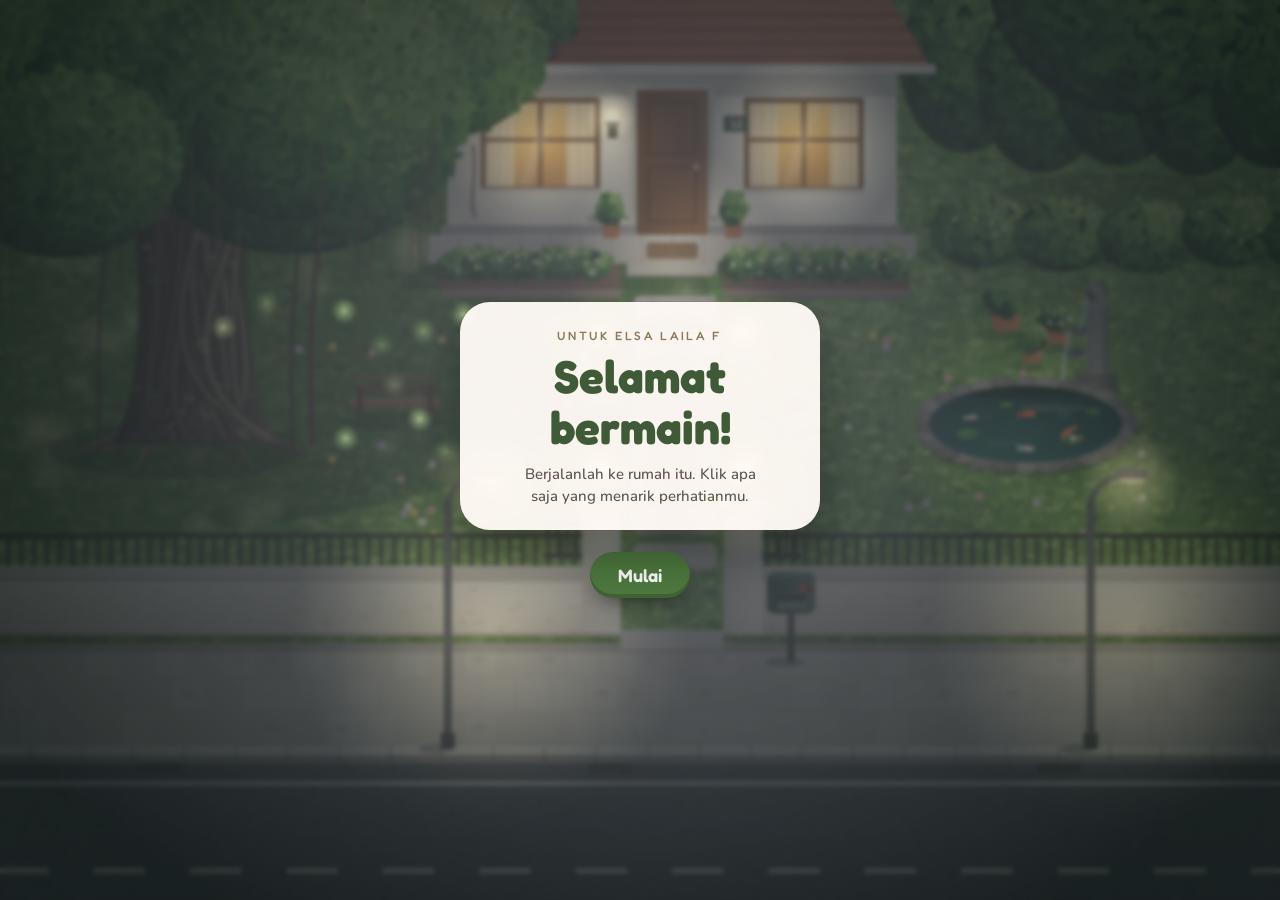
<file: index.html>
<!doctype html>
<html lang="id">
<head>
<meta charset="utf-8">
<meta name="viewport" content="width=device-width, initial-scale=1, viewport-fit=cover">
<title>Selamat Ulang Tahun</title>
<meta property="og:title" content="Ada kejutan ulang tahun untukmu">
<meta property="og:description" content="Buka dan jalan ke rumah, ada kejutan di dalam!">
<meta name="theme-color" content="#ff8fb1">
<link rel="preconnect" href="https://fonts.googleapis.com">
<link rel="preconnect" href="https://fonts.gstatic.com" crossorigin>
<link href="https://fonts.googleapis.com/css2?family=Fredoka:wght@400;500;600;700&family=Nunito:wght@400;600;700&family=Dancing+Script:wght@700&display=swap" rel="stylesheet">
<link rel="stylesheet" href="mesin/rumah.css">
</head>
<body>
<script src="data.js"></script>
<script src="mesin/rumah.js"></script>
</body>
</html>
</file>
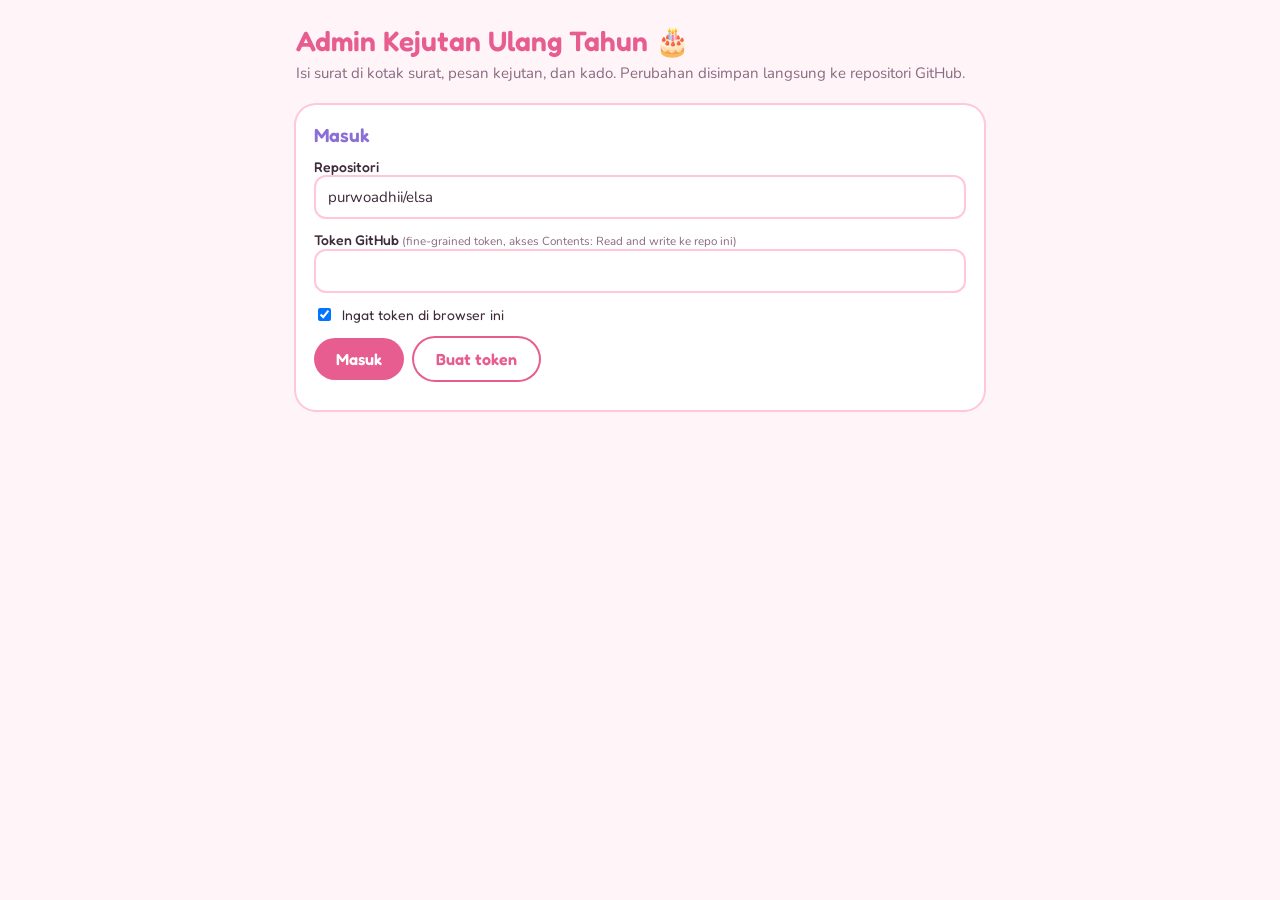
<file: admin/index.html>
<!doctype html>
<html lang="id">
<head>
<meta charset="utf-8">
<meta name="viewport" content="width=device-width, initial-scale=1">
<meta name="robots" content="noindex">
<title>Admin Kejutan Ulang Tahun</title>
<link rel="preconnect" href="https://fonts.googleapis.com">
<link rel="preconnect" href="https://fonts.gstatic.com" crossorigin>
<link href="https://fonts.googleapis.com/css2?family=Fredoka:wght@500;600&family=Nunito:wght@400;600;700&display=swap" rel="stylesheet">
<style>
  :root{--aksen:#e85d8f;--aksen2:#8b6fd6;--tepi:#ffc7d9;--tinta:#3d2a3a;--latar:#fff4f8;--panel:#ffffff;--redup:#8a6a80}
  @media (prefers-color-scheme:dark){:root:not([data-theme="light"]){--latar:#1f1620;--panel:#2b1f2c;--tinta:#f6e8f0;--tepi:#5a3a50;--redup:#c9a8bc}}
  :root[data-theme="dark"]{--latar:#1f1620;--panel:#2b1f2c;--tinta:#f6e8f0;--tepi:#5a3a50;--redup:#c9a8bc}
  *{box-sizing:border-box}
  body{margin:0;background:var(--latar);color:var(--tinta);font:15px/1.5 "Nunito",system-ui,sans-serif}
  main{max-width:720px;margin:0 auto;padding:24px 16px 60px}
  h1{font:600 28px "Fredoka",sans-serif;color:var(--aksen);margin:0 0 4px}
  h2{font:600 19px "Fredoka",sans-serif;color:var(--aksen2);margin:0 0 12px}
  .sub{color:var(--redup);margin:0 0 20px}
  .kartu{background:var(--panel);border-radius:20px;padding:18px;margin:0 0 16px;box-shadow:0 0 0 2px var(--tepi)}
  label{display:block;font:500 14px "Fredoka",sans-serif;margin:12px 0 4px}
  label small{font-family:"Nunito",sans-serif;font-weight:400;color:var(--redup)}
  input,textarea,select{width:100%;font:15px "Nunito",sans-serif;padding:10px 12px;border-radius:12px;border:2px solid var(--tepi);background:transparent;color:inherit}
  textarea{min-height:120px;resize:vertical}
  .dua{display:grid;grid-template-columns:1fr 1fr;gap:0 12px}
  @media (max-width:560px){.dua{grid-template-columns:1fr}}
  button,.tombol{display:inline-flex;align-items:center;justify-content:center;gap:6px;border:0;cursor:pointer;font:600 16px "Fredoka",sans-serif;padding:11px 22px;border-radius:99px;background:var(--aksen);color:#fff;text-decoration:none}
  button.garis,.tombol.garis{background:transparent;color:var(--aksen);box-shadow:0 0 0 2px var(--aksen)}
  button:disabled{opacity:.6;cursor:wait}
  .baris{display:flex;gap:10px;flex-wrap:wrap;align-items:center;margin-top:14px}
  .foto{display:grid;grid-template-columns:repeat(auto-fill,minmax(96px,1fr));gap:10px;margin-top:10px}
  .foto div{position:relative;aspect-ratio:1;border-radius:12px;overflow:hidden;box-shadow:0 0 0 2px var(--tepi)}
  .foto img{width:100%;height:100%;object-fit:cover}
  .foto button{position:absolute;top:4px;right:4px;width:28px;height:28px;padding:0;font-size:16px}
  .foto .no{position:absolute;left:4px;top:4px;background:rgba(0,0,0,.55);color:#fff;font-size:11px;padding:1px 7px;border-radius:99px}
  .foto .baru::after{content:"baru";position:absolute;left:4px;bottom:4px;background:var(--aksen2);color:#fff;font-size:11px;padding:1px 8px;border-radius:99px}
  .status{margin-top:12px;color:var(--redup);white-space:pre-line}
  .status.ok{color:#2e9d5b}.status.gagal{color:#d03a4a}
  .tulisan{border:1px solid var(--tepi,#e4d8c4);border-radius:12px;padding:10px 12px;margin-top:10px} .tulisan-atas{display:flex;justify-content:space-between;gap:10px;flex-wrap:wrap;font-size:13px;color:var(--redup)} .tulisan-atas b{color:var(--aksen)} .tulisan-isi{white-space:pre-line;margin:6px 0 8px;line-height:1.5} .kecil-tombol{padding:4px 12px;font-size:13px}
  .tanya-lanjut{border-left:3px solid var(--tepi);padding-left:12px;margin-top:12px}
  .kecil{font-size:14px;color:var(--redup);line-height:1.55} details{margin:6px 0 4px} summary{cursor:pointer;color:var(--aksen);font-weight:700} ol.kecil{padding-left:20px} ol.kecil li{margin:4px 0}
  .link{word-break:break-all;background:var(--latar);padding:10px 12px;border-radius:12px;margin-top:8px;font-family:ui-monospace,monospace;font-size:13px}
  [hidden]{display:none!important}
</style>
</head>
<body>
<main>
  <h1>Admin Kejutan Ulang Tahun 🎂</h1>
  <p class="sub">Isi surat di kotak surat, pesan kejutan, dan kado. Perubahan disimpan langsung ke repositori GitHub.</p>

  <section class="kartu" id="masuk">
    <h2>Masuk</h2>
    <label>Repositori<input id="repo" value="purwoadhii/elsa" autocomplete="off"></label>
    <label>Token GitHub <small>(fine-grained token, akses Contents: Read and write ke repo ini)</small><input id="token" type="password" autocomplete="off"></label>
    <label style="display:flex;gap:8px;align-items:center;font-weight:400"><input id="ingat" type="checkbox" style="width:auto" checked> Ingat token di browser ini</label>
    <div class="baris"><button id="btnMasuk" type="button">Masuk</button><a class="tombol garis" target="_blank" rel="noopener" href="https://github.com/settings/personal-access-tokens/new">Buat token</a></div>
    <div class="status" id="statusMasuk"></div>
  </section>

  <form id="form" hidden>
    <section class="kartu">
      <h2>Yang berulang tahun</h2>
      <div class="dua">
        <label>Nama<input name="nama" required maxlength="40"></label>
        <label>Usia (angka di lilin)<input name="usia" type="number" min="1" max="99"></label>
        <label>Tokoh yang berjalan<select name="jenis"><option value="">Dipilih sendiri saat membuka</option><option value="cewek">Cewek (di dalam rumah: cowok)</option><option value="cowok">Cowok (di dalam rumah: cewek)</option></select></label>
        <label>Nama pemberi kejutan<input name="pengirim" maxlength="40"></label>
      </div>
    </section>
    <section class="kartu">
      <h2>Surat di kotak surat 💌</h2>
      <label>Surat di kotak surat <small>(pisahkan paragraf dengan satu baris kosong)</small><textarea name="surat" rows="7"></textarea></label>
      <label>Surat yang jatuh dari pohon <small>(muncul saat pohon besar di halaman diklik)</small><textarea name="suratPohon" rows="5"></textarea></label>
      <label>Balasan saat menulis keluh kesah di bangku <small>(muncul setelah tombol "Lepaskan")</small><textarea name="balasKeluh" rows="4"></textarea></label>
    </section>
    <section class="kartu">
      <h2>Kejutan di dalam rumah 🎉</h2>
      <label>Ucapan si dia setelah SURPRISE <small>(muncul dan berganti halaman otomatis saat pertama masuk rumah; setiap paragraf = satu halaman)</small><textarea name="pesanKejutan" rows="6"></textarea></label>
      <label>Pertanyaan saat si dia diklik <small>(lalu yang berulang tahun mengetik jawabannya)</small><textarea name="tanyaKabar" rows="2"></textarea></label>
      <label>Balasan si dia setelah dijawab<textarea name="balasKabar" rows="4"></textarea></label>
      <div class="kecil" style="margin-top:14px"><b>Pertanyaan lanjutan</b> — setelah balasan di atas, si dia bertanya lagi, yang berulang tahun menjawab, lalu si dia membalas. Urut dari atas. Jawabannya ikut tersimpan di database.</div>
      <div id="daftarTanya"></div>
      <div class="baris"><button type="button" class="garis" id="tambahTanya">+ Tambah pertanyaan</button></div>
      <label>Contoh wish <small>(muncul bila yang berulang tahun tidak mengetik sendiri)</small><input name="harapan" maxlength="80"></label>
      <label>Pesan setelah meniup lilin<textarea name="pesanSetelahTiup" rows="4"></textarea></label>
      <label>Surat di dalam pot tanaman <small>(kertasnya berhias daun-daun)</small><textarea name="suratPot" rows="5"></textarea></label>
    </section>
    <section class="kartu">
      <h2>Kamar di lantai 2 🌙</h2>
      <label>Catatan di atas gaun / jas dalam lemari<textarea name="catatanGaun" rows="3"></textarea></label>
      <label>Foto bingkai di dinding (samping lemari) <small id="infoFotoDinding"></small><input id="inFotoDinding" type="file" accept="image/*"></label>
      <div class="foto" id="lihatFotoDinding"></div>
      <label>Foto bingkai di meja samping kasur <small id="infoFotoMeja"></small><input id="inFotoMeja" type="file" accept="image/*"></label>
      <div class="foto" id="lihatFotoMeja"></div>
      <label>Tulisan di balik foto meja<textarea name="tulisanFoto" rows="4"></textarea></label>
      <label>Album foto di meja <small>(bisa pilih banyak foto sekaligus; 1 foto = 1 halaman buku, urut sesuai daftar)</small><input id="inAlbum" type="file" accept="image/*" multiple></label>
      <div class="foto" id="lihatAlbum"></div>
      <label>Surat di dasar bak mandi <small>(baru bisa diambil setelah airnya dibuang)</small><textarea name="suratBak" rows="4"></textarea></label>
      <label>Balasan setelah membuang di tempat sampah <small>(tamu menulis hal yang ingin dibuang & dilupakan, kertasnya diremas, lalu muncul tulisan ini)</small><textarea name="suratSampah" rows="4"></textarea></label>
      <label>Pesan penutup <small>(muncul setelah semua rahasia ditemukan: surat, pohon, bangku, si dia, kue, pot, kasur, 2 foto, album, jendela, lemari, remote, cermin, bak mandi, tempat sampah. Kosongkan kalau tidak dipakai)</small><textarea name="pesanAkhir" rows="5"></textarea></label>
      <label>Tulisan di cermin berembun <small>(maks. 3 baris pendek, ditulis di dalam hati)</small><textarea name="tulisanCermin" rows="2"></textarea></label>
      <label>Video di remote TV <small>(video besar dikecilkan otomatis sampai ± 20 MB; prosesnya sepanjang durasi video, jangan pindah tab)</small> <small id="videoSekarang"></small><input id="inVideo" type="file" accept="video/*"></label>
      <div class="baris"><button type="button" class="garis" id="hapusVideo" hidden>Hapus video</button></div>
      <p class="kecil" style="margin-bottom:0">Efek suara (mp3/m4a/wav, dikecilkan otomatis). Slot yang kosong memakai suara buatan bawaan game. Saat TV dinyalakan, suara luar berhenti.</p>
      <div id="daftarMusik"></div>
    </section>
    <section class="kartu">
      <h2>Simpan semua tulisan tamu</h2>
      <p class="kecil">Yang diketik di game (wish di lilin, jawaban "bagaimana keadaanmu", keluh kesah di bangku, dan yang dibuang di tempat sampah) disimpan ke database Supabase milikmu, lalu bisa kamu baca di bawah. Kosongkan Project URL kalau tidak ingin disimpan.</p>
      <details id="caraDb"><summary>Cara memasang database (sekali saja, ± 5 menit)</summary>
        <ol class="kecil">
          <li>Daftar gratis di <a href="https://supabase.com/dashboard" target="_blank" rel="noopener">supabase.com</a> (bisa masuk dengan akun GitHub), lalu klik <b>New project</b>. Isi nama bebas, buat database password (tidak dipakai di sini), pilih region <b>Singapore</b>, lalu tunggu proyeknya siap.</li>
          <li>Tulis <b>sandi baca</b> di kolom di bawah (minimal 6 karakter, ingat baik-baik). Klik <b>Buat skrip SQL</b>, lalu <b>Salin skrip</b>.</li>
          <li>Di Supabase buka <b>SQL Editor</b>, tempel skripnya, lalu klik <b>Run</b>. Harus muncul "Success".</li>
          <li>Buka <b>Project Settings → API Keys</b> (atau tombol <b>Connect</b>). Salin <b>Project URL</b> dan kunci <b>publishable</b> (atau <b>anon public</b>) ke dua kolom di bawah. Jangan pakai kunci secret / service_role.</li>
          <li>Klik <b>Kirim tes</b>, lalu <b>Muat tulisan</b>: baris "Tes dari admin" harus muncul. Setelah itu klik <b>Simpan</b> paling bawah.</li>
        </ol>
      </details>
      <label>Sandi baca <small>(untuk membuat skrip SQL dan membaca tulisan; diingat di browser ini saja, tidak masuk repo)</small><input id="sandiDb" type="password" autocomplete="off" minlength="6"></label>
      <div class="baris"><button type="button" class="garis" id="buatSql">Buat skrip SQL</button><button type="button" class="garis" id="salinSql" hidden>Salin skrip</button></div>
      <textarea id="skripSql" rows="8" readonly hidden style="font:12px/1.4 ui-monospace,monospace"></textarea>
      <label>Project URL<input name="dbUrl" type="url" placeholder="https://xxxxxxxx.supabase.co"></label>
      <label>Kunci publishable / anon public<input name="dbKey" placeholder="sb_publishable_… atau eyJ…"></label>
      <div class="baris"><button type="button" class="garis" id="tesDb">Kirim tes</button><button type="button" class="garis" id="muatDb">Muat tulisan</button></div>
      <div class="status" id="statusDb"></div>
      <div class="status" id="belumTersimpanDb" hidden></div>
      <div id="daftarTulisan"></div>
    </section>
    <section class="kartu">
      <div class="baris" style="margin-top:0"><button type="submit" id="btnSimpan">Simpan</button><a class="tombol garis" id="lihat" target="_blank" rel="noopener">Lihat hasil</a></div>
      <div class="status" id="status"></div>
      <div class="link" id="linkKirim"></div>
    </section>
  </form>
</main>
<script>
(function () {
  var $ = function (id) { return document.getElementById(id); };
  var API = "https://api.github.com/repos/", repo = "", token = "", sha = null, data = {}, fotoBaru = [], musikBaru = {}, videoBaru = null, albumBaru = [];
  var KUNCI = "ultah_admin_token";
  try { var t = localStorage.getItem(KUNCI); if (t) $("token").value = t; } catch (e) {}

  function b64ke(s) { return btoa(unescape(encodeURIComponent(s))); }
  function b64dari(s) { return decodeURIComponent(escape(atob(s.replace(/\n/g, "")))); }
  function api(path, opsi, coba) {
    opsi = opsi || {}; coba = coba || 0;
    return fetch(API + repo + path, { method: opsi.method || "GET", headers: { Authorization: "Bearer " + token, Accept: "application/vnd.github+json" }, body: opsi.body ? JSON.stringify(opsi.body) : undefined, cache: "no-store" })
      .then(function (r) {
        if (r.status >= 500 && coba < 3) return new Promise(function (ok) { setTimeout(ok, 1500 * (coba + 1)); }).then(function () { return api(path, opsi, coba + 1); });
        return r.json().catch(function () { return {}; }).then(function (j) { if (!r.ok) { var e = new Error((j && j.message) || ("HTTP " + r.status)); e.status = r.status; throw e; } return j; });
      }, function (e) { if (coba < 3) return new Promise(function (ok) { setTimeout(ok, 1500 * (coba + 1)); }).then(function () { return api(path, opsi, coba + 1); }); throw e; });
  }
  function urlSitus() { if (/\.github\.io$/i.test(location.hostname)) return new URL("../", location.href).href; var p = repo.split("/"); return "https://" + p[0].toLowerCase() + ".github.io/" + p[1] + "/"; }
  // isi nama repo otomatis dari alamat admin (tetap benar walau repo diganti nama)
  (function () { var m = location.hostname.match(/^([^.]+)\.github\.io$/i), seg = location.pathname.split("/").filter(Boolean); if (m && seg.length >= 2) $("repo").value = m[1] + "/" + seg[0]; })();

  $("btnMasuk").addEventListener("click", function () {
    repo = $("repo").value.trim().replace(/^https?:\/\/github\.com\//, "").replace(/\/$/, ""); token = $("token").value.trim();
    var st = $("statusMasuk"); st.className = "status"; st.textContent = "Memeriksa…";
    api("/contents/data.js?ref=main").then(function (j) {
      sha = j.sha;
      var teks = b64dari(j.content), m = teks.match(/window\.ULTAH\s*=\s*(\{[\s\S]*\})\s*;?\s*$/);
      data = m ? JSON.parse(m[1]) : {};
      try { if ($("ingat").checked) localStorage.setItem(KUNCI, token); else localStorage.removeItem(KUNCI); } catch (e) {}
      isiForm(); $("masuk").hidden = true; $("form").hidden = false;
    }).catch(function (e) { st.className = "status gagal"; st.textContent = "Gagal masuk: " + e.message + (e.status === 401 ? "\nToken salah atau sudah kedaluwarsa." : e.status === 404 ? "\nRepo tidak ditemukan atau token tidak punya akses ke repo ini." : ""); });
  });

  var f = $("form");
  function isiForm() {
    ["nama", "usia", "jenis", "pengirim", "surat", "suratPohon", "balasKeluh", "pesanKejutan", "tanyaKabar", "balasKabar", "harapan", "pesanSetelahTiup", "suratPot", "catatanGaun", "tulisanFoto", "suratBak", "suratSampah", "tulisanCermin", "pesanAkhir", "dbUrl", "dbKey"].forEach(function (k) { if (f[k]) f[k].value = data[k] == null ? "" : data[k]; });
    tampilTunggal(); tampilMusik(); tampilVideo(); tampilAlbum(); tampilTanya(); ingatDb();
    $("lihat").href = urlSitus(); $("linkKirim").textContent = urlSitus();
  }
  var fotoTunggal = {}, TUNGGAL = ["fotoDinding", "fotoMeja"];
  function tampilTunggal() {
    TUNGGAL.forEach(function (k) {
      var w = $("lihat" + k[0].toUpperCase() + k.slice(1)), baru = fotoTunggal[k], src = baru ? baru.url : data[k] ? urlSitus() + data[k] : "";
      w.innerHTML = src ? '<div' + (baru ? ' class="baru"' : '') + '><img alt="" src="' + src + '"><button type="button" title="Hapus">×</button></div>' : "";
      if (src) w.querySelector("button").onclick = function () { data[k] = ""; delete fotoTunggal[k]; tampilTunggal(); };
    });
  }
  TUNGGAL.forEach(function (k) {
    $("in" + k[0].toUpperCase() + k.slice(1)).onchange = function () { var x = this.files[0]; this.value = ""; if (!x) return; kecilkan(x).then(function (b) { fotoTunggal[k] = { blob: b, url: URL.createObjectURL(b) }; tampilTunggal(); }); };
  });
  var LAGU = [["suaraLuar", "Suara malam di luar rumah: kodok &amp; jangkrik (diputar berulang, berhenti saat masuk rumah)"], ["suaraAir", "Suara air terbuang saat sumbat bak mandi ditarik"], ["suaraHitung", "Suara cowok hitung mundur \"3… 2… 1…\" saat tiup lilin"], ["suaraSurprise", "Suara cowok \"SURPRISE!\" saat masuk rumah (opsional)"]];
  $("daftarMusik").innerHTML = LAGU.map(function (l) { return '<label>' + l[1] + ' <small id="info_' + l[0] + '"></small><input id="in_' + l[0] + '" type="file" accept="audio/*"></label><div class="baris"><button type="button" class="garis" id="hapus_' + l[0] + '" hidden>Hapus</button></div>'; }).join("");
  function tampilTanya() {
    var w = $("daftarTanya"); w.innerHTML = "";
    (data.tanyaLanjut || []).forEach(function (q, i) {
      var d = document.createElement("div"); d.className = "tanya-lanjut";
      d.innerHTML = '<label>Pertanyaan ' + (i + 2) + '<textarea rows="2" data-k="tanya"></textarea></label><label>Balasan si dia setelah dijawab<textarea rows="3" data-k="balas"></textarea></label><div class="baris"><button type="button" class="garis">Hapus pertanyaan ini</button></div>';
      d.querySelectorAll("textarea").forEach(function (t) { t.value = q[t.dataset.k] || ""; t.oninput = function () { q[t.dataset.k] = t.value; }; });
      d.querySelector("button").onclick = function () { data.tanyaLanjut.splice(i, 1); tampilTanya(); };
      w.appendChild(d);
    });
  }
  $("tambahTanya").onclick = function () { (data.tanyaLanjut = data.tanyaLanjut || []).push({ tanya: "", balas: "" }); tampilTanya(); var t = $("daftarTanya").querySelectorAll("textarea"); if (t.length) t[t.length - 2].focus(); };
  function tampilAlbum() {
    var w = $("lihatAlbum"), lama = (data.album || []).map(function (p, i) { return { src: urlSitus() + p, hapus: function () { data.album.splice(i, 1); } }; }),
      baru = albumBaru.map(function (x, i) { return { src: x.url, baru: true, hapus: function () { albumBaru.splice(i, 1); } }; });
    w.innerHTML = ""; lama.concat(baru).forEach(function (it, n) {
      var d = document.createElement("div"); if (it.baru) d.className = "baru";
      d.innerHTML = '<img alt="" src="' + it.src + '"><span class="no">' + (n + 1) + '</span><button type="button" title="Hapus">×</button>';
      d.querySelector("button").onclick = function () { it.hapus(); tampilAlbum(); }; w.appendChild(d);
    });
  }
  $("inAlbum").onchange = function () {
    var fs = Array.prototype.slice.call(this.files); this.value = "";
    fs.reduce(function (j, x) { return j.then(function () { return kecilkan(x, 1400).then(function (b) { albumBaru.push({ blob: b, url: URL.createObjectURL(b) }); tampilAlbum(); }); }); }, Promise.resolve());
  };
  function tampilMusik() {
    LAGU.forEach(function (l) {
      var k = l[0], baru = musikBaru[k];
      $("info_" + k).textContent = baru ? "(baru: " + baru.name + ")" : data[k] ? "(sekarang: " + data[k] + ")" : "(belum ada)";
      $("hapus_" + k).hidden = !(data[k] || baru);
    });
  }
  LAGU.forEach(function (l) {
    var k = l[0];
    $("hapus_" + k).onclick = function () { data[k] = ""; delete musikBaru[k]; $("in_" + k).value = ""; tampilMusik(); };
    $("in_" + k).onchange = function () { var x = this.files[0]; if (!x) return; if (x.size > 200e6) { alert("File musik terlalu besar (maks. 200 MB)."); this.value = ""; return; } musikBaru[k] = x; tampilMusik(); };
  });
  function tampilVideo() {
    $("videoSekarang").textContent = videoBaru ? "(baru: " + videoBaru.name + ", " + (videoBaru.size / 1e6).toFixed(1) + " MB)" : data.video ? "(sekarang: " + data.video + ")" : "(belum ada)";
    $("hapusVideo").hidden = !(data.video || videoBaru);
  }
  $("hapusVideo").onclick = function () { data.video = ""; videoBaru = null; $("inVideo").value = ""; tampilVideo(); };
  $("inVideo").onchange = function () { var x = this.files[0]; if (!x) return; if (x.size > 1e9) { alert("Video terlalu besar (maks. 1 GB)."); this.value = ""; return; } videoBaru = x; tampilVideo(); };
  /* ---------- database tulisan tamu (Supabase) ---------- */
  // Project URL, kunci, dan sandi baca diingat di browser ini supaya tidak perlu diisi ulang
  var DB_INGAT = { dbUrl: "ultah_db_url", dbKey: "ultah_db_key", sandiDb: "ultah_db_sandi" };
  function ambil(k) { try { return localStorage.getItem(k) || ""; } catch (e) { return ""; } }
  function taruh(k, v) { try { if (v) localStorage.setItem(k, v); } catch (e) {} }
  function ingatDb() {
    var fu = f.dbUrl, fk = f.dbKey;
    if (!fu.value && ambil(DB_INGAT.dbUrl)) fu.value = ambil(DB_INGAT.dbUrl);
    if (!fk.value && ambil(DB_INGAT.dbKey)) fk.value = ambil(DB_INGAT.dbKey);
    if (!$("sandiDb").value) $("sandiDb").value = ambil(DB_INGAT.sandiDb);
    cekDbTersimpan();
    if (data.dbUrl && data.dbKey) { $("caraDb").open = false; if ($("sandiDb").value) setTimeout(muatTulisan, 300); }
  }
  function cekDbTersimpan() {
    var u = f.dbUrl.value.trim().replace(/\/+$/, ""), k = f.dbKey.value.trim(), w = $("belumTersimpanDb");
    var beda = (u || k) && (u !== (data.dbUrl || "") || k !== (data.dbKey || ""));
    w.hidden = !beda; w.className = "status gagal"; w.textContent = beda ? "Project URL / kunci ini belum tersimpan ke situs, jadi tulisan dari game belum masuk. Klik Simpan paling bawah." : "";
  }
  ["dbUrl", "dbKey"].forEach(function (n) { f[n].addEventListener("input", function () { taruh(DB_INGAT[n], f[n].value.trim()); cekDbTersimpan(); }); });
  $("sandiDb").addEventListener("input", function () { taruh(DB_INGAT.sandiDb, this.value); });
  function dbDasar() {
    var f = $("form"), u = f.dbUrl.value.trim().replace(/\/+$/, "").replace(/\/rest\/v1$/, ""), k = f.dbKey.value.trim();
    if (!/^https:\/\/[a-z0-9-]+\.supabase\.co$/i.test(u)) throw new Error("Project URL harus seperti https://xxxxxxxx.supabase.co");
    if (!k) throw new Error("Kunci publishable / anon public belum diisi.");
    if (/^sb_secret_/.test(k)) throw new Error("Itu kunci secret. Pakai kunci publishable (sb_publishable_…) atau anon public.");
    return { u: u, k: k };
  }
  function dbPanggil(path, body) {
    var d = dbDasar(), h = { apikey: d.k, "Content-Type": "application/json" };
    if (/^eyJ/.test(d.k)) h.Authorization = "Bearer " + d.k;
    if (path.indexOf("rpc/") !== 0) h.Prefer = "return=minimal";
    return fetch(d.u + "/rest/v1/" + path, { method: "POST", headers: h, body: JSON.stringify(body) }).then(function (r) {
      if (r.ok) return r.text().then(function (t) { return t ? JSON.parse(t) : null; });
      return r.json().catch(function () { return {}; }).then(function (j) {
        var m = j.message || j.msg || ("HTTP " + r.status);
        if (/Sandi salah/.test(m)) m = "Sandi baca salah.";
        else if (r.status === 404 || /does not exist|Could not find/.test(m)) m = "Tabel atau fungsi belum ada. Jalankan dulu skrip SQL di Supabase. (" + m + ")";
        else if (r.status === 401) m = "Kunci ditolak. Cek lagi kunci publishable / anon public. (" + m + ")";
        throw new Error(m);
      });
    });
  }
  function statusDb(kelas, teks) { var st = $("statusDb"); st.className = "status" + (kelas ? " " + kelas : ""); st.textContent = teks; }
  function sha256(t) { return crypto.subtle.digest("SHA-256", new TextEncoder().encode(t)).then(function (b) { return Array.prototype.map.call(new Uint8Array(b), function (x) { return ("0" + x.toString(16)).slice(-2); }).join(""); }); }
  $("buatSql").onclick = function () {
    var sandi = $("sandiDb").value;
    if (sandi.length < 6) { statusDb("gagal", "Sandi baca minimal 6 karakter."); $("sandiDb").focus(); return; }
    sha256(sandi).then(function (h) {
      var cek = "  if encode(extensions.digest(sandi, 'sha256'), 'hex') <> '" + h + "' then\n    raise exception 'Sandi salah';\n  end if;\n";
      $("skripSql").value = [
        "-- Tulisan tamu ulang tahun. Supabase > SQL Editor > tempel > Run. Aman dijalankan ulang (misalnya untuk ganti sandi).",
        "create extension if not exists pgcrypto with schema extensions;",
        "create table if not exists public.tulisan (",
        "  id bigint generated always as identity primary key,",
        "  waktu timestamptz not null default now(),",
        "  bagian text not null default '',",
        "  teks text not null default '',",
        "  nama text not null default '',",
        "  tokoh text not null default ''",
        ");",
        "alter table public.tulisan enable row level security;",
        "drop policy if exists \"tamu boleh menulis\" on public.tulisan;",
        "create policy \"tamu boleh menulis\" on public.tulisan for insert to anon, authenticated",
        "  with check (char_length(teks) between 1 and 3000 and char_length(bagian) <= 80 and char_length(nama) <= 80 and char_length(tokoh) <= 20);",
        "revoke all on public.tulisan from anon, authenticated;",
        "grant insert on public.tulisan to anon, authenticated;",
        "",
        "create or replace function public.baca_tulisan(sandi text)",
        "returns setof public.tulisan language plpgsql security definer set search_path = public, extensions as $$",
        "begin",
        cek + "  return query select * from public.tulisan order by waktu desc;",
        "end $$;",
        "",
        "create or replace function public.hapus_tulisan(sandi text, nomor bigint)",
        "returns void language plpgsql security definer set search_path = public, extensions as $$",
        "begin",
        cek + "  delete from public.tulisan where id = nomor;",
        "end $$;",
        "",
        "revoke all on function public.baca_tulisan(text) from public;",
        "revoke all on function public.hapus_tulisan(text, bigint) from public;",
        "grant execute on function public.baca_tulisan(text) to anon, authenticated;",
        "grant execute on function public.hapus_tulisan(text, bigint) to anon, authenticated;",
        "notify pgrst, 'reload schema';"
      ].join("\n") + "\n";
      $("skripSql").hidden = false; $("salinSql").hidden = false; $("salinSql").textContent = "Salin skrip";
      statusDb("ok", "Skrip SQL siap. Salin, lalu jalankan di Supabase > SQL Editor.");
    });
  };
  $("salinSql").onclick = function () { var t = $("skripSql"), b = this; t.select(); (navigator.clipboard ? navigator.clipboard.writeText(t.value) : Promise.reject()).catch(function () { document.execCommand("copy"); }); b.textContent = "Tersalin"; };
  $("tesDb").onclick = function () {
    statusDb("", "Mengirim…");
    Promise.resolve().then(function () { return dbPanggil("tulisan", { bagian: "Tes dari admin", teks: "Kalau baris ini muncul, penyimpanan sudah berjalan.", nama: data.nama || "", tokoh: "" }); })
      .then(function () { statusDb("ok", "Terkirim. Klik \"Muat tulisan\" untuk melihatnya, lalu jangan lupa klik Simpan paling bawah."); })
      .catch(function (e) { statusDb("gagal", "Gagal: " + e.message); });
  };
  function waktuLokal(w) { try { return new Date(w).toLocaleString("id-ID", { dateStyle: "medium", timeStyle: "short" }); } catch (e) { return w; } }
  function escH(t) { return String(t == null ? "" : t).replace(/[&<>"]/g, function (c) { return { "&": "&amp;", "<": "&lt;", ">": "&gt;", '"': "&quot;" }[c]; }); }
  function muatTulisan() {
    var sandi = $("sandiDb").value;
    if (!sandi) { statusDb("gagal", "Isi sandi baca dulu."); $("sandiDb").focus(); return; }
    statusDb("", "Memuat…");
    Promise.resolve().then(function () { return dbPanggil("rpc/baca_tulisan", { sandi: sandi }); }).then(function (baris) {
      baris = baris || []; statusDb("ok", baris.length ? baris.length + " tulisan." : "Belum ada tulisan.");
      taruh(DB_INGAT.sandiDb, sandi); taruh(DB_INGAT.dbUrl, f.dbUrl.value.trim()); taruh(DB_INGAT.dbKey, f.dbKey.value.trim());
      var w = $("daftarTulisan"); w.innerHTML = "";
      baris.forEach(function (r) {
        var d = document.createElement("div"); d.className = "tulisan";
        d.innerHTML = '<div class="tulisan-atas"><b>' + escH(r.bagian) + '</b><span>' + escH(waktuLokal(r.waktu)) + (r.tokoh ? " · " + escH(r.tokoh) : "") + '</span></div><div class="tulisan-isi">' + escH(r.teks) + '</div><button type="button" class="garis kecil-tombol">Hapus</button>';
        d.querySelector("button").onclick = function () {
          if (!confirm("Hapus tulisan ini? Tidak bisa dikembalikan.")) return;
          dbPanggil("rpc/hapus_tulisan", { sandi: sandi, nomor: r.id }).then(function () { d.remove(); }).catch(function (e) { alert("Gagal menghapus: " + e.message); });
        };
        w.appendChild(d);
      });
    }).catch(function (e) { statusDb("gagal", "Gagal: " + e.message); });
  }
  $("muatDb").onclick = muatTulisan;
  /* ---------- kompres sebelum diunggah (batas aman unggahan GitHub lewat browser) ---------- */
  var BATAS_FOTO = 700e3, BATAS_MUSIK = 7e6, BATAS_VIDEO = 20e6;
  function mb(n) { return (n / 1e6).toFixed(1) + " MB"; }
  function kecilkan(file, sisi) {
    return new Promise(function (ok, gagal) {
      var im = new Image(); im.onload = function () {
        var maks = sisi || 1600, s = Math.min(1, maks / Math.max(im.width, im.height)), c = document.createElement("canvas"), q = .85;
        c.width = Math.round(im.width * s); c.height = Math.round(im.height * s); c.getContext("2d").drawImage(im, 0, 0, c.width, c.height);
        (function coba() { c.toBlob(function (b) { if (b.size > BATAS_FOTO && q > .5) { q -= .1; coba(); } else ok(b); }, "image/jpeg", q); })();
      }; im.onerror = gagal; im.src = URL.createObjectURL(file);
    });
  }
  function muatSkrip(src) { return new Promise(function (ok, gagal) { var sc = document.createElement("script"); sc.src = src; sc.onload = ok; sc.onerror = function () { gagal(new Error("Gagal memuat " + src)); }; document.head.appendChild(sc); }); }
  function kompresMusik(file, kabar) {
    if (file.size <= BATAS_MUSIK && /mpeg|mp3/.test(file.type + file.name)) return Promise.resolve(file);
    kabar("Mengecilkan musik " + file.name + "…");
    return Promise.all([file.arrayBuffer(), window.lamejs ? 0 : muatSkrip("https://cdnjs.cloudflare.com/ajax/libs/lamejs/1.2.1/lame.min.js")]).then(function (r) {
      var AC = window.AudioContext || window.webkitAudioContext, ac = new AC();
      return new Promise(function (ok, gagal) { ac.decodeAudioData(r[0], ok, gagal); }).then(function (buf) {
        ac.close && ac.close();
        var dur = buf.duration, kb = [128, 112, 96, 80, 64, 48].filter(function (k) { return k * 125 * dur < BATAS_MUSIK * .92; })[0] || 48, stereo = kb >= 96 && buf.numberOfChannels > 1;
        var rate = 44100, n = Math.floor(dur * rate);
        var off = new OfflineAudioContext(stereo ? 2 : 1, n, rate), src = off.createBufferSource(); src.buffer = buf; src.connect(off.destination); src.start();
        return off.startRendering().then(function (out) {
          var enc = new lamejs.Mp3Encoder(stereo ? 2 : 1, rate, kb), L = out.getChannelData(0), R = stereo ? out.getChannelData(1) : null, potong = [], blok = 1152 * 20, i = 0;
          function i16(a) { var o = new Int16Array(a.length); for (var j = 0; j < a.length; j++) { var v = Math.max(-1, Math.min(1, a[j])); o[j] = v < 0 ? v * 32768 : v * 32767; } return o; }
          return new Promise(function (ok) {
            (function langkah() {
              var akhir = Math.min(n, i + blok * 20);
              for (; i < akhir; i += blok) { var l = i16(L.subarray(i, Math.min(n, i + blok))), d = stereo ? enc.encodeBuffer(l, i16(R.subarray(i, Math.min(n, i + blok)))) : enc.encodeBuffer(l); if (d.length) potong.push(new Uint8Array(d)); }
              kabar("Mengecilkan musik… " + Math.round(i / n * 100) + "%");
              if (i < n) setTimeout(langkah, 0); else { var e = enc.flush(); if (e.length) potong.push(new Uint8Array(e)); ok(new Blob(potong, { type: "audio/mpeg" })); }
            })();
          });
        });
      });
    }).then(function (b) { if (b.size > BATAS_MUSIK * 1.1) throw new Error("Musik masih " + mb(b.size) + " setelah dikecilkan. Potong lagunya lebih pendek."); return b; });
  }
  function kompresVideo(file, kabar) {
    if (file.size <= BATAS_VIDEO) return Promise.resolve({ blob: file, ext: /webm/.test(file.type) ? "webm" : "mp4" });
    if (!window.MediaRecorder || !HTMLCanvasElement.prototype.captureStream) return Promise.reject(new Error("Browser ini tidak bisa mengecilkan video. Coba pakai Chrome di laptop, atau kecilkan dulu ke ± 20 MB."));
    var tipe = ['video/mp4;codecs="avc1.42E01E,mp4a.40.2"', 'video/mp4;codecs="avc1.4D401F,mp4a.40.2"', "video/mp4;codecs=avc1", "video/webm;codecs=vp9,opus", "video/webm;codecs=vp8,opus", "video/webm"].filter(function (t) { return MediaRecorder.isTypeSupported(t); })[0];
    if (!tipe) return Promise.reject(new Error("Browser ini tidak bisa mengecilkan video."));
    return new Promise(function (ok, gagal) {
      var v = document.createElement("video"); v.src = URL.createObjectURL(file); v.playsInline = true; v.preload = "auto";
      v.onerror = function () { gagal(new Error("Video tidak bisa dibaca browser ini.")); };
      v.onloadedmetadata = function () {
        var dur = v.duration, sk = Math.min(1, 1280 / Math.max(v.videoWidth, v.videoHeight)), c = document.createElement("canvas"), g = c.getContext("2d");
        c.width = Math.round(v.videoWidth * sk / 2) * 2; c.height = Math.round(v.videoHeight * sk / 2) * 2;
        var bitV = Math.max(250e3, Math.min(2.5e6, BATAS_VIDEO * 8 * .9 / dur - 96e3));
        var aliran = c.captureStream(30), AC = window.AudioContext || window.webkitAudioContext, ac = new AC(), tujuan = ac.createMediaStreamDestination();
        try { ac.createMediaElementSource(v).connect(tujuan); tujuan.stream.getAudioTracks().forEach(function (t) { aliran.addTrack(t); }); } catch (e) {}
        var rek = new MediaRecorder(aliran, { mimeType: tipe, videoBitsPerSecond: bitV, audioBitsPerSecond: 96e3 }), bagian = [], jalan = true;
        rek.ondataavailable = function (e) { if (e.data.size) bagian.push(e.data); };
        rek.onstop = function () { jalan = false; ac.close && ac.close(); var b = new Blob(bagian, { type: tipe.split(";")[0] }); if (b.size > BATAS_VIDEO * 1.15) gagal(new Error("Video masih " + mb(b.size) + " setelah dikecilkan. Potong videonya lebih pendek.")); else ok({ blob: b, ext: /mp4/.test(tipe) ? "mp4" : "webm" }); };
        (function gambar() { if (!jalan) return; g.drawImage(v, 0, 0, c.width, c.height); kabar("Mengecilkan video… " + Math.round(v.currentTime / dur * 100) + "% (jangan pindah tab)"); (v.requestVideoFrameCallback ? v.requestVideoFrameCallback.bind(v) : requestAnimationFrame)(gambar); })();
        v.onended = function () { setTimeout(function () { rek.stop(); }, 200); };
        ac.resume && ac.resume(); rek.start(1000); v.play().catch(function (e) { gagal(e); });
      };
    });
  }
  function blobB64(b) { return new Promise(function (ok) { var r = new FileReader(); r.onload = function () { ok(String(r.result).split(",")[1]); }; r.readAsDataURL(b); }); }
  function unggah(path, blob, pesan) { return blobB64(blob).then(function (c) { return api("/contents/" + path, { method: "PUT", body: { message: pesan, content: c, branch: "main" } }); }); }

  f.addEventListener("submit", function (e) {
    e.preventDefault();
    var st = $("status"), btn = $("btnSimpan"); btn.disabled = true; st.className = "status"; st.textContent = "Menyimpan…";
    ["nama", "pengirim", "surat", "suratPohon", "balasKeluh", "pesanKejutan", "tanyaKabar", "balasKabar", "harapan", "pesanSetelahTiup", "suratPot", "catatanGaun", "tulisanFoto", "suratBak", "suratSampah", "tulisanCermin", "pesanAkhir", "dbUrl", "dbKey", "jenis"].forEach(function (k) { data[k] = f[k].value.trim(); }); data.dbUrl = data.dbUrl.replace(/\/+$/, "").replace(/\/rest\/v1$/, "");
    data.usia = f.usia.value ? +f.usia.value : "";
    data.tanyaLanjut = (data.tanyaLanjut || []).map(function (q) { return { tanya: String(q.tanya || "").trim(), balas: String(q.balas || "").trim() }; }).filter(function (q) { return q.tanya; });
    var jalan = Promise.resolve(), cap = Date.now();
    TUNGGAL.forEach(function (k) { var fb = fotoTunggal[k]; if (!fb) return; jalan = jalan.then(function () { st.textContent = "Mengunggah foto…"; var p = "assets/" + k + "-" + cap + ".jpg"; return unggah(p, fb.blob, "Admin: ganti foto").then(function () { data[k] = p; }); }); });
    function kabar(t) { st.textContent = t; }
    if (videoBaru) jalan = jalan.then(function () { return kompresVideo(videoBaru, kabar); }).then(function (h) { if (!h) return; kabar("Mengunggah video (" + mb(h.blob.size) + ")… bisa beberapa menit"); var p = "assets/video-" + cap + "." + h.ext; return unggah(p, h.blob, "Admin: ganti video").then(function () { data.video = p; }); });
    if (albumBaru.length) jalan = jalan.then(function () {
      data.album = data.album || [];
      return albumBaru.reduce(function (j, x, i) { return j.then(function () { kabar("Mengunggah album " + (i + 1) + "/" + albumBaru.length + "…"); var p = "assets/album-" + cap + "-" + i + ".jpg"; return unggah(p, x.blob, "Admin: tambah foto album").then(function () { data.album.push(p); }); }); }, Promise.resolve());
    });
    LAGU.forEach(function (l) { var k = l[0], x = musikBaru[k]; if (!x) return; jalan = jalan.then(function () { return kompresMusik(x, kabar); }).then(function (b) { kabar("Mengunggah " + l[1].toLowerCase() + " (" + mb(b.size) + ")…"); var p = "assets/" + k + "-" + cap + ".mp3"; return unggah(p, b, "Admin: ganti " + l[1].toLowerCase()).then(function () { data[k] = p; }); }); });
    jalan.then(function () {
      st.textContent = "Menyimpan isi kejutan…";
      var urut = ["nama", "usia", "jenis", "pengirim", "surat", "suratPohon", "balasKeluh", "pesanKejutan", "tanyaKabar", "balasKabar", "tanyaLanjut", "harapan", "pesanSetelahTiup", "suratPot", "catatanGaun", "fotoDinding", "fotoMeja", "tulisanFoto", "album", "suratBak", "suratSampah", "tulisanCermin", "pesanAkhir", "dbUrl", "dbKey", "video", "suaraLuar", "suaraAir", "suaraHitung", "suaraSurprise"], o = {};
      urut.forEach(function (k) { o[k] = data[k] == null ? "" : data[k]; }); Object.keys(data).forEach(function (k) { if (!(k in o)) o[k] = data[k]; });
      var isi = "/* Isi kejutan ulang tahun. Paling mudah diubah lewat halaman admin/ (tidak perlu menyentuh file ini).\n   Pisahkan paragraf / halaman dialog dengan satu baris kosong. */\nwindow.ULTAH = " + JSON.stringify(o, null, 2) + ";\n";
      return api("/contents/data.js", { method: "PUT", body: { message: "Admin: ubah isi kejutan", content: b64ke(isi), sha: sha, branch: "main" } });
    }).then(function (j) {
      sha = j.content.sha; fotoTunggal = {}; musikBaru = {}; videoBaru = null; albumBaru = []; LAGU.forEach(function (l) { $("in_" + l[0]).value = ""; }); $("inVideo").value = ""; tampilTunggal(); tampilMusik(); tampilVideo(); tampilAlbum(); tampilTanya(); cekDbTersimpan();
      st.className = "status ok"; st.textContent = "Tersimpan ✓\nGitHub Pages butuh sekitar 1 menit untuk memperbarui. Setelah itu buka linknya dan tekan Ctrl+F5 (atau tarik ke bawah di HP) agar versi terbaru tampil.";
    }).catch(function (er) {
      st.className = "status gagal"; st.textContent = "Gagal menyimpan: " + er.message + (er.status === 409 ? "\nData berubah dari tempat lain. Muat ulang halaman ini lalu coba lagi." : "\nTekan Simpan lagi untuk mencoba ulang.");
    }).then(function () { btn.disabled = false; });
  });
})();
</script>
</body>
</html>
</file>
<file: mesin/rumah.css>
/* ===== Undangan ulang tahun: jalan-jalan ke rumah ===== */
:root{
  --font-game:"Fredoka","Nunito","Segoe UI",system-ui,sans-serif;
  --font-body:"Nunito","Segoe UI",system-ui,sans-serif;
  --panel:#fbf7f0; --tepi:#e4d8c4; --tinta:#2f2a26; --aksen:#a8603f; --aksen2:#6f7d5c; --kuning:#ffd166; --gelap:#1d1424;
}
*{box-sizing:border-box}
html,body{height:100%;margin:0}
body{overflow:hidden;background:var(--gelap);overscroll-behavior:none;touch-action:none;font-family:var(--font-body);color:var(--tinta);-webkit-tap-highlight-color:transparent}
button{font:inherit}
.dunia{position:fixed;inset:0;display:block;z-index:1}
[hidden]{display:none!important}

/* ---------- Sampul ---------- */
.sampul{position:fixed;inset:0;z-index:50;display:flex;flex-direction:column;align-items:center;justify-content:center;gap:22px;padding:24px 16px;text-align:center;
  background:radial-gradient(ellipse at 50% 40%,rgba(250,244,230,.25),rgba(20,28,18,.6) 85%);backdrop-filter:blur(2px);-webkit-backdrop-filter:blur(2px);transition:opacity .8s,transform .8s}
.sampul.buka{opacity:0;transform:scale(1.06);pointer-events:none}
.kartu-sampul{position:relative;background:rgba(255,250,245,.96);border-radius:30px;padding:26px 30px 22px;max-width:min(360px,100%);
  box-shadow:0 0 0 1px rgba(80,70,50,.12),0 24px 50px rgba(10,20,10,.45);font-family:var(--font-game)}
.kartu-sampul .ajak{margin:10px 0 0;font:500 15px/1.5 var(--font-body);color:#5d5248;max-width:260px;margin-inline:auto}
.kartu-sampul .kecil{font-weight:500;letter-spacing:.22em;font-size:12px;color:#8a7a5a;text-transform:uppercase}
.kartu-sampul .nama{font-size:clamp(34px,10vw,46px);font-weight:700;color:#3f5a37;line-height:1.1;margin:8px 0 2px}
.kartu-sampul .usia{display:inline-flex;align-items:center;justify-content:center;width:64px;height:64px;border-radius:50%;background:var(--kuning);color:#7a4a00;font-size:30px;font-weight:700;
  box-shadow:inset 0 -4px 0 rgba(0,0,0,.12);margin:4px 0 10px;transform:rotate(-8deg)}
.kartu-sampul .usia small{font-size:13px;font-weight:600;margin-right:2px}
.kartu-sampul .tgl{display:inline-block;background:var(--aksen2);color:#fff;padding:5px 16px;border-radius:99px;font-size:15px;font-weight:500;letter-spacing:.06em}
.tamu{background:rgba(255,250,245,.96);border-radius:18px;padding:10px 22px;box-shadow:0 8px 24px rgba(0,0,0,.25);font-family:var(--font-game)}
.tamu small{display:block;font-size:13px;color:#8a6a80}
.tamu strong{font-size:20px;font-weight:600}
.tombol{display:inline-flex;align-items:center;gap:8px;border:0;cursor:pointer;font-family:var(--font-game);font-weight:600;font-size:18px;padding:12px 28px;border-radius:99px;
  background:var(--aksen);color:#fff;box-shadow:inset 0 -4px 0 rgba(0,0,0,.18),0 10px 22px -8px rgba(0,0,0,.55);transition:transform .15s,filter .15s;text-decoration:none}
.tombol:hover{transform:translateY(-2px);filter:brightness(1.06)}
.tombol:active{transform:translateY(1px)}
.tombol.ungu{background:var(--aksen2)}
.tombol.garis{background:#fff;color:var(--aksen);box-shadow:0 0 0 2px var(--aksen)}
.tombol.kecil{font-size:15px;padding:8px 18px}
.sampul .tombol{animation:denyut 1.8s ease-in-out infinite}
@keyframes denyut{0%,100%{transform:scale(1)}50%{transform:scale(1.06)}}
.balon-sampul{position:absolute;bottom:-120px;width:46px;height:58px;border-radius:50% 50% 48% 48%;animation:terbang linear infinite;opacity:.9}
.balon-sampul::after{content:"";position:absolute;left:50%;top:100%;width:1px;height:60px;background:rgba(255,255,255,.7)}
@keyframes terbang{to{transform:translateY(-130vh) rotate(8deg)}}

/* ---------- HUD ---------- */
.hud{position:fixed;z-index:30;top:calc(10px + env(safe-area-inset-top,0px));left:max(10px,env(safe-area-inset-left,0px));right:calc(70px + env(safe-area-inset-right,0px));
  display:flex;align-items:center;gap:10px;opacity:0;pointer-events:none;transition:opacity .5s}
.main .hud{opacity:1}
.hud-judul{background:rgba(255,250,245,.95);padding:6px 16px 6px 14px;border-radius:18px;font-family:var(--font-game);line-height:1.25;min-width:0;box-shadow:0 6px 18px rgba(0,0,0,.25)}
.hud-judul b{display:block;font-size:16px;font-weight:600;white-space:nowrap;overflow:hidden;text-overflow:ellipsis;color:var(--aksen)}
.hud-judul small{display:block;font-size:12px;color:#8a6a80;white-space:nowrap;overflow:hidden;text-overflow:ellipsis}
#avatar{width:48px;height:48px;flex:none;border-radius:50%;background:radial-gradient(circle at 50% 35%,#fff,#efe6d6);box-shadow:0 0 0 3px #fff,0 6px 18px rgba(0,0,0,.25)}
.musik{position:fixed;z-index:30;top:calc(10px + env(safe-area-inset-top,0px));right:max(10px,env(safe-area-inset-right,0px));width:46px;height:46px;border-radius:50%;border:0;cursor:pointer;
  background:var(--aksen);color:#fff;box-shadow:0 0 0 3px #fff,0 6px 16px rgba(0,0,0,.3);display:flex;align-items:center;justify-content:center;opacity:0;pointer-events:none;transition:opacity .5s}
.main .musik{opacity:1;pointer-events:auto}
.musik svg{width:22px;height:22px}
.musik.mati{background:#fff;color:var(--aksen)}
.musik:not(.mati) svg{animation:putarMusik 3s linear infinite}
@keyframes putarMusik{to{transform:rotate(360deg)}}

/* ---------- Kontrol ---------- */
.joy{position:fixed;z-index:30;left:calc(26px + env(safe-area-inset-left,0px));bottom:calc(26px + env(safe-area-inset-bottom,0px));width:118px;height:118px;border-radius:50%;
  background:radial-gradient(circle,rgba(255,255,255,.12),rgba(255,255,255,.3));border:3px solid rgba(255,255,255,.8);backdrop-filter:blur(2px);touch-action:none;opacity:0;pointer-events:none;transition:opacity .4s}
.main .joy{opacity:1;pointer-events:auto}
.knob{position:absolute;left:50%;top:50%;width:52px;height:52px;margin:-26px 0 0 -26px;border-radius:50%;background:radial-gradient(circle at 40% 35%,#fff,#f2ece2);box-shadow:0 6px 14px rgba(0,0,0,.35)}
.petunjuk{position:fixed;z-index:31;left:calc(18px + env(safe-area-inset-left,0px));bottom:calc(160px + env(safe-area-inset-bottom,0px));background:#fff;color:var(--tinta);font:500 14px var(--font-game);padding:9px 14px;max-width:250px;border-radius:14px;
  box-shadow:0 8px 20px rgba(0,0,0,.3);animation:naik 1.2s ease-in-out infinite alternate}
.petunjuk::after{content:"";position:absolute;left:44px;bottom:-12px;border:7px solid transparent;border-top-color:#fff}
@keyframes naik{to{transform:translateY(-5px)}}
@media (hover:hover) and (pointer:fine) and (min-width:900px){.joy{width:104px;height:104px}}

/* tombol Open di depan pintu */
.tombol-pintu{position:fixed;z-index:25;transform:translate(-50%,-100%);font-size:20px;padding:12px 26px;background:linear-gradient(180deg,#ff7aa8,#e8538a);
  box-shadow:0 0 0 3px #fff,0 12px 26px -8px rgba(0,0,0,.6);animation:denyutPintu 1.4s ease-in-out infinite}
.tombol-pintu svg{width:22px;height:22px}
@keyframes denyutPintu{0%,100%{transform:translate(-50%,-100%) scale(1)}50%{transform:translate(-50%,-100%) scale(1.08)}}

/* layar gelap */
.gelap{position:fixed;inset:0;z-index:45;background:#000;opacity:0;pointer-events:none;transition:opacity .9s ease;display:flex;align-items:center;justify-content:center}
.gelap.on{opacity:1;pointer-events:auto}
.gelap.cepat{transition-duration:.35s}
.gelap p{color:rgba(255,255,255,.75);font:500 18px var(--font-game);letter-spacing:.1em;opacity:0;transition:opacity .8s .6s}
.gelap.on p{opacity:1}

.toast{position:fixed;z-index:35;left:50%;top:calc(76px + env(safe-area-inset-top,0px));transform:translateX(-50%);background:#fff;color:var(--aksen);font:600 17px var(--font-game);padding:10px 20px;border-radius:99px;
  box-shadow:0 0 0 3px var(--tepi),0 10px 24px rgba(0,0,0,.3);max-width:calc(100% - 32px);text-align:center;animation:toastMasuk .4s cubic-bezier(.2,.9,.3,1.3)}
@keyframes toastMasuk{from{transform:translate(-50%,-20px);opacity:0}}

/* ---------- Jendela ---------- */
.modal{position:fixed;inset:0;z-index:40;display:flex;align-items:center;justify-content:center;background:rgba(30,15,30,.5);backdrop-filter:blur(2px);
  padding:calc(18px + env(safe-area-inset-top,0px)) max(16px,env(safe-area-inset-right,0px)) calc(16px + env(safe-area-inset-bottom,0px)) max(16px,env(safe-area-inset-left,0px));animation:muncul .25s ease-out}
@keyframes muncul{from{opacity:0}}
.panel{position:relative;width:100%;max-width:480px;max-height:100%;display:flex;flex-direction:column;background:var(--panel);border-radius:26px;
  box-shadow:0 0 0 4px var(--tepi),0 0 0 8px rgba(255,255,255,.35),0 24px 50px rgba(0,0,0,.5);animation:pop .35s cubic-bezier(.2,.9,.3,1.25)}
@keyframes pop{from{transform:scale(.88) translateY(12px);opacity:.4}}
.isi{overflow:auto;overscroll-behavior:contain;touch-action:pan-y;padding:30px 20px 24px;-webkit-overflow-scrolling:touch;border-radius:26px;text-align:center}
.tutup{position:absolute;z-index:2;top:-12px;right:-12px;width:42px;height:42px;border:0;border-radius:50%;cursor:pointer;background:var(--aksen);color:#fff;font:600 26px/1 var(--font-game);box-shadow:0 0 0 3px #fff,0 6px 14px rgba(0,0,0,.35)}
.panel.wajib .tutup{display:none}
.isi h2{font:600 28px/1.15 var(--font-game);color:var(--aksen);margin:4px 0 10px}
.isi h3{font:600 20px var(--font-game);color:var(--aksen2);margin:18px 0 8px}
.isi p{margin:0 auto 12px;max-width:38ch;line-height:1.55}
.isi .kicker{font:500 12px var(--font-game);letter-spacing:.2em;text-transform:uppercase;color:var(--aksen2)}
.isi .catatan{font-size:13px;color:#8a6a80}
.isi .ttd{font:600 20px var(--font-game);color:var(--aksen);margin:4px 0 16px}
.baris-tombol{display:flex;gap:10px;justify-content:center;flex-wrap:wrap;margin:14px 0 4px}
.info{background:#fff;border-radius:18px;box-shadow:0 0 0 2px var(--tepi);padding:16px;margin:12px 0;text-align:center}
.info .besar{font:600 22px var(--font-game);color:var(--aksen)}
.info .jam{font:500 17px var(--font-game);color:var(--aksen2);margin-top:2px}
.info .tempat{font-weight:700;margin-top:10px}
.info .alamat{font-size:14px;color:#6a5468}
.hitung{display:flex;gap:8px;justify-content:center;margin:14px 0}
.hitung div{background:var(--aksen2);color:#fff;border-radius:14px;padding:8px 4px;min-width:62px;box-shadow:inset 0 -4px 0 rgba(0,0,0,.15)}
.hitung b{display:block;font:600 24px var(--font-game)}
.hitung span{font-size:11px;letter-spacing:.08em;text-transform:uppercase;opacity:.9}
.pilih-tokoh{display:flex;gap:16px;justify-content:center;flex-wrap:wrap;margin-top:8px}
.kartu-tokoh{display:flex;flex-direction:column;align-items:center;gap:6px;padding:14px 16px 12px;border:0;border-radius:22px;cursor:pointer;background:#fff;color:var(--tinta);font:600 16px var(--font-game);
  box-shadow:0 0 0 3px var(--tepi),0 10px 20px -10px rgba(0,0,0,.4);transition:transform .2s,box-shadow .2s}
.kartu-tokoh:hover,.kartu-tokoh:focus-visible{transform:translateY(-5px);box-shadow:0 0 0 3px var(--aksen),0 16px 26px -10px rgba(0,0,0,.45)}
.kartu-tokoh canvas{width:96px;height:128px;border-radius:16px;background:radial-gradient(circle at 50% 40%,#fff,#efe6d6)}
.foto-profil{width:150px;height:150px;border-radius:50%;object-fit:cover;border:5px solid #fff;box-shadow:0 0 0 3px var(--tepi),0 12px 24px -12px rgba(0,0,0,.5);margin:6px auto 10px;display:block;background:#efe6d6}
.galeri{display:grid;grid-template-columns:repeat(2,1fr);gap:10px;margin-top:10px}
.galeri img{width:100%;aspect-ratio:1;object-fit:cover;border-radius:14px;cursor:zoom-in;box-shadow:0 0 0 2px var(--tepi)}
.lihat-foto{position:fixed;inset:0;z-index:60;background:rgba(0,0,0,.85);display:flex;align-items:center;justify-content:center;padding:16px;cursor:zoom-out}
.lihat-foto img{max-width:100%;max-height:100%;border-radius:12px}
.rek{display:flex;align-items:center;justify-content:space-between;gap:10px;text-align:left}
.rek b{font:600 18px var(--font-game);color:var(--aksen2);display:block}
.rek .no{font:600 20px var(--font-game);letter-spacing:.06em}
form.rsvp{display:grid;gap:10px;text-align:left;background:#fff;border-radius:18px;box-shadow:0 0 0 2px var(--tepi);padding:16px}
form.rsvp label{font:500 14px var(--font-game);color:#6a5468}
form.rsvp input,form.rsvp select,form.rsvp textarea{width:100%;font:15px var(--font-body);padding:10px 12px;border-radius:12px;border:2px solid var(--tepi);background:#fffdfb;color:var(--tinta)}
form.rsvp textarea{min-height:84px;resize:vertical}
.ucapan-list{display:grid;gap:8px;margin-top:14px;text-align:left}
.ucapan-list div{background:#fff;border-radius:14px;padding:10px 14px;box-shadow:0 0 0 2px var(--tepi)}
.ucapan-list b{font:600 15px var(--font-game);color:var(--aksen)}
.ucapan-list small{color:#8a6a80;margin-left:6px}
.ucapan-list p{margin:4px 0 0;max-width:none;font-size:14px}
@media (min-width:700px){.isi{padding:34px 30px 28px}}
@media (prefers-reduced-motion:reduce){.petunjuk,.sampul .tombol,.tombol-pintu{animation:none}}
form.rsvp .tombol{justify-content:center}

/* ---------- Dialog gaya anime ---------- */
.dialog{position:fixed;z-index:42;left:50%;bottom:calc(14px + env(safe-area-inset-bottom,0px));transform:translateX(-50%);width:min(640px,calc(100% - 24px));display:flex;align-items:flex-end;gap:10px;cursor:pointer;animation:dialogMasuk .35s cubic-bezier(.2,.9,.3,1.2)}
@keyframes dialogMasuk{from{transform:translate(-50%,30px);opacity:0}}
.dialog canvas{width:92px;height:92px;flex:none;border-radius:50%;background:radial-gradient(circle at 50% 40%,#fff,#efe3cf);box-shadow:0 0 0 4px #fff,0 0 0 7px var(--aksen),0 10px 24px rgba(0,0,0,.4)}
.dialog-isi{position:relative;flex:1;min-width:0;background:rgba(251,247,240,.97);border-radius:22px;padding:14px 18px 18px;box-shadow:0 0 0 3px #fff,0 0 0 6px var(--tepi),0 14px 30px rgba(0,0,0,.4)}
.dialog-isi b{position:absolute;top:-16px;left:16px;background:var(--aksen);color:#fff;font:600 15px var(--font-game);padding:4px 14px;border-radius:99px;box-shadow:0 0 0 3px #fff}
.dialog-isi p{margin:6px 0 0;font:500 16px/1.55 var(--font-body);min-height:3.1em;white-space:pre-wrap}
.dialog .lanjut{position:absolute;right:14px;bottom:6px;color:var(--aksen);font-size:12px;opacity:0}
.dialog.siap .lanjut{opacity:1;animation:naik .6s ease-in-out infinite alternate}
@media (max-width:520px){.dialog canvas{width:64px;height:64px}.dialog-isi p{font-size:15px}}

/* ---------- Adegan dekat (tiup lilin) ---------- */
.cutin{position:fixed;inset:0;z-index:44;display:flex;flex-direction:column;align-items:center;justify-content:center;gap:10px;background:rgba(20,10,20,.82);padding:16px;animation:muncul .4s ease-out;transition:opacity .5s}
.cutin.tutup{opacity:0}
.cut-kanvas{width:min(92vw,62vh,460px);height:min(92vw,62vh,460px);border-radius:28px;box-shadow:0 0 0 4px #fff,0 0 0 8px var(--tepi),0 24px 50px rgba(0,0,0,.5)}
.cut-atas{position:absolute;top:calc(14px + env(safe-area-inset-top,0px));left:0;right:0;text-align:center;color:#fff;font:600 22px var(--font-game);text-shadow:0 2px 10px rgba(0,0,0,.5)}
.cut-angka{position:absolute;left:0;right:0;top:38%;text-align:center;color:#fff;font:700 120px/1 var(--font-game);text-shadow:0 0 0 #fff,0 6px 0 var(--aksen),0 12px 30px rgba(0,0,0,.6);pointer-events:none}
.cut-angka.kecil{font-size:54px}
.cut-angka.judul{font-size:clamp(26px,7vw,52px);top:16%;padding:0 12px;line-height:1.1}
.cut-angka.pop{animation:letup .55s cubic-bezier(.2,.9,.3,1.4)}
@keyframes letup{from{transform:scale(2.2);opacity:0}}
.cut-kartu{background:#fffaf0;border-radius:6px;padding:12px 16px;min-width:min(320px,86vw);max-width:86vw;box-shadow:0 10px 24px rgba(0,0,0,.4);transform:rotate(-2deg);transition:transform .8s,opacity .8s;
  background-image:repeating-linear-gradient(transparent 0 25px,rgba(232,93,143,.25) 25px 26px)}
.cut-kartu.lipat{transform:rotate(8deg) scale(.4) translateY(60px);opacity:0}
.cut-tulisan{font:500 20px/26px "Fredoka",cursive;color:#b23a6a;min-height:26px}
.cut-tulisan::after{content:"✎";margin-left:4px;color:#8a6a80}
.cut-form{display:grid;gap:8px;width:min(420px,92vw);text-align:center}
.cut-form label{color:#fff;font:500 14px var(--font-game)}
.cut-form input{font:16px var(--font-body);padding:12px 14px;border-radius:14px;border:3px solid var(--tepi);text-align:center}
.cut-form .tombol{justify-content:center}

/* ---------- Surat ---------- */
.surat{position:relative;text-align:left;background:#fffdf7;border-radius:10px;padding:22px 20px 16px;box-shadow:0 0 0 2px var(--tepi),0 10px 20px -12px rgba(0,0,0,.4);
  background-image:repeating-linear-gradient(transparent 0 27px,rgba(232,93,143,.14) 27px 28px);margin:6px 0 12px}
.surat p{max-width:none;margin:0 0 10px;line-height:28px}
.surat .kicker{margin-bottom:6px}
.surat .ttd{text-align:right;margin:8px 0 0}
.perangko{position:absolute;top:-10px;right:14px;width:34px;height:40px;background:#ff8fb1;color:#fff;display:flex;align-items:center;justify-content:center;font-size:20px;border:3px dashed #fff;border-radius:4px;transform:rotate(6deg);box-shadow:0 4px 10px rgba(0,0,0,.2)}
body.sibuk .joy,body.sibuk .petunjuk{opacity:0!important;pointer-events:none!important}

.sampul .tombol{background:#4f7a3f}
.isian{display:flex;flex-direction:column;gap:12px;margin-top:10px}
.isian textarea{width:100%;resize:vertical;min-height:110px;border:1px solid #d9cfc0;border-radius:14px;padding:12px 14px;font:500 16px/1.5 var(--font-body);color:var(--tinta);background:#fffdf8}
.isian textarea:focus{outline:2px solid #8fae7a;outline-offset:1px}
.isian .tombol,.balasan .tombol{align-self:flex-end;background:#4f7a3f}
.pelan{margin:6px 0 0;color:#6b5f55;font-size:15px}
.balasan{margin-top:10px;font-size:16px;line-height:1.6}
.balasan .tombol{display:flex;margin:14px 0 0 auto}
.surat-daun{overflow:visible;background:#fbf6e9}
.daun-tempel{position:absolute;height:auto;filter:drop-shadow(0 2px 2px rgba(0,0,0,.25));pointer-events:none}
.foto-besar{display:block;width:100%;max-height:62vh;object-fit:contain;border-radius:6px;margin-top:10px;box-shadow:0 0 0 6px #2a2018}
.kartu-balik{--r:.75;display:block;position:relative;width:min(calc(56vh * var(--r) + 52px),86vw,460px);aspect-ratio:var(--r);margin:12px auto 0;border:0;padding:0;background:none;cursor:pointer;perspective:900px}
.kartu-balik .muka,.kartu-balik .belakang{position:absolute;inset:0;display:flex;align-items:center;justify-content:center;border-radius:6px;backface-visibility:hidden;-webkit-backface-visibility:hidden;transition:transform .7s;box-shadow:0 12px 24px rgba(0,0,0,.35)}
.kartu-balik .muka,.kartu-balik .belakang{border-radius:3px;border:14px solid #3a2a1c;border-color:#4e3a28 #3a2a1c #2a1e14 #3a2a1c;box-shadow:inset 0 0 0 1px rgba(0,0,0,.35),0 12px 24px rgba(0,0,0,.35)}
.kartu-balik .muka{background:#ece2cc;padding:10px}
.kartu-balik .pp{display:block;width:100%;height:100%;box-shadow:inset 0 1px 3px rgba(0,0,0,.35);background:#e0d6c0;display:flex;align-items:center;justify-content:center}
.kartu-balik .muka img{width:100%;height:100%;object-fit:cover;display:block}
.kartu-balik .belakang{transform:rotateY(180deg);background:#2a1e14;padding:0;font:500 16px/1.6 var(--font-body);color:#3a2a1c;text-align:center;flex-direction:column}
/* bagian belakang bingkai: papan karton cokelat, penjepit logam, dan kaki penyangga */
.kartu-balik .papan{position:relative;width:100%;height:100%;display:flex;align-items:center;justify-content:center;background:repeating-linear-gradient(90deg,rgba(255,255,255,.03) 0 2px,rgba(0,0,0,.03) 2px 5px),linear-gradient(160deg,#b8946a,#a07d55);box-shadow:inset 0 0 0 1px rgba(0,0,0,.25)}
.kartu-balik .jepit{position:absolute;width:16px;height:6px;border-radius:2px;background:linear-gradient(#d9d9d6,#9a9a96);box-shadow:0 1px 1px rgba(0,0,0,.35)}
.kartu-balik .jepit.a{top:-2px;left:50%;transform:translateX(-50%)}.kartu-balik .jepit.b{bottom:-2px;left:50%;transform:translateX(-50%)}
.kartu-balik .jepit.c{left:-6px;top:50%;transform:translateY(-50%) rotate(90deg)}.kartu-balik .jepit.d{right:-6px;top:50%;transform:translateY(-50%) rotate(90deg)}
.kartu-balik .kaki-bingkai{position:absolute;left:50%;top:28%;bottom:6%;width:22%;transform:translateX(-50%);background:linear-gradient(90deg,#8c6c47,#9c7a52 50%,#86663f);clip-path:polygon(35% 0,65% 0,100% 100%,0 100%);opacity:.55}
.kartu-balik .tulisan-belakang{position:relative;padding:18px;font:600 16px/1.55 var(--font-body);color:#2e2216;text-shadow:0 1px 0 rgba(255,240,215,.25)}
.kartu-balik .tulisan-belakang p{margin:0 0 .6em}
.kartu-balik.dibalik .muka{transform:rotateY(-180deg)}
.kartu-balik.dibalik .belakang{transform:rotateY(0)}
.kanvas-cermin,.kanvas-jendela{display:block;width:100%;height:auto;border-radius:10px;margin-top:10px;box-shadow:0 0 0 6px #d9d3c7}
.kanvas-jendela{box-shadow:0 0 0 8px #3b2c20}
.panel.tempat-jendela{width:min(760px,96vw);max-width:none}
.lemari{position:relative;display:flex;align-items:flex-start;gap:2px;flex-wrap:wrap;justify-content:center;background:linear-gradient(#efe8da,#ddd2bf);border-radius:10px;padding:26px 10px 12px;margin:10px 0 14px;box-shadow:inset 0 0 0 6px #f6f1e6,inset 0 8px 16px rgba(0,0,0,.12)}
.lemari .rel{position:absolute;left:12px;right:12px;top:18px;height:3px;border-radius:3px;background:#b89a5a}
.gantung{width:44px;height:auto}
.pilihan{display:flex;flex-direction:column;align-items:center;margin-left:8px}
.gantung.istimewa{width:62px;filter:drop-shadow(0 0 8px rgba(255,220,140,.8))}
.catatan-gaun{background:#fffaf0;border-radius:4px;padding:8px 10px;font:500 13px/1.45 var(--font-body);max-width:160px;transform:rotate(-3deg);box-shadow:0 4px 10px rgba(0,0,0,.2);margin-bottom:6px}
.catatan-gaun p{margin:0 0 4px}
.kanvas-bak{display:block;width:100%;height:auto;border-radius:12px;margin-top:8px;cursor:pointer;box-shadow:0 0 0 6px #c9c2b6}
.panel.tempat-bak{width:min(720px,96vw);max-width:none}
.baris-tombol{display:flex;gap:10px;justify-content:flex-end;margin-top:14px;flex-wrap:wrap}
.tong{margin-top:10px;border-radius:50%/22%;padding:34px 22px 40px;background:radial-gradient(ellipse at 50% 40%,#5d6264,#2f3335 70%,#1f2224);box-shadow:inset 0 10px 30px rgba(0,0,0,.6),0 0 0 8px #9aa0a3}
.kertas-lecek{position:relative;transform:rotate(-4deg);padding:20px 18px;font:500 15px/1.6 var(--font-body);color:#3d362e;border-radius:3px;
  background:radial-gradient(circle at 78% 22%,rgba(120,95,60,.28) 0 8%,transparent 9%),radial-gradient(circle at 18% 80%,rgba(90,80,60,.22) 0 12%,transparent 13%),
  repeating-linear-gradient(115deg,rgba(0,0,0,.05) 0 2px,transparent 2px 28px),repeating-linear-gradient(35deg,rgba(255,255,255,.35) 0 1px,transparent 1px 34px),linear-gradient(160deg,#e9e1cf,#d4c9b1);
  box-shadow:0 6px 16px rgba(0,0,0,.5);clip-path:polygon(2% 4%,30% 0,58% 3%,97% 1%,100% 30%,96% 62%,99% 97%,64% 100%,33% 96%,3% 99%,0 64%,3% 33%)}
.kertas-lecek p{margin:0 0 8px}
.layar-video{position:fixed;inset:0;z-index:70;background:#000;display:flex;align-items:center;justify-content:center;animation:videoMasuk .35s ease-out}
.layar-video video{width:100%;height:100%;object-fit:contain;background:#000}
.layar-video p{color:#ddd;font:500 17px var(--font-body);padding:24px;text-align:center}
.layar-video .tutup{top:calc(14px + env(safe-area-inset-top,0px));right:14px;position:fixed}
@keyframes videoMasuk{from{opacity:0;transform:scale(.96)}to{opacity:1;transform:none}}
.tong.buang{min-height:120px;display:flex;align-items:center;justify-content:center;overflow:hidden}
.kertas-lecek.remas{animation:remas 1.3s ease-in forwards;max-width:100%}
@keyframes remas{0%{transform:rotate(-4deg)}35%{transform:rotate(8deg) scale(.55);border-radius:40%;filter:blur(.5px)}60%{transform:rotate(-20deg) scale(.22);border-radius:50%}100%{transform:translateY(40px) rotate(40deg) scale(.14);opacity:.85;border-radius:50%;filter:brightness(.7) blur(.4px)}}
.layar-foto img{max-width:100%;max-height:100%;object-fit:contain;box-shadow:0 0 0 10px #2a2018,0 20px 60px rgba(0,0,0,.6);border-radius:2px}
.layar-foto .bingkai-nyata{display:inline-block;padding:clamp(10px,2.2vw,18px);background:#ece2cc;border:clamp(12px,2.6vw,22px) solid #3a2a1c;border-color:#4e3a28 #3a2a1c #2a1e14 #3a2a1c;box-shadow:inset 0 0 0 1px rgba(0,0,0,.3),0 20px 60px rgba(0,0,0,.6);line-height:0;max-width:100%;max-height:100%}
.layar-foto .bingkai-nyata img{display:block;max-width:calc(100vw - 2*clamp(20px,5vw,60px) - 2*clamp(12px,2.6vw,22px) - 2*clamp(10px,2.2vw,18px));max-height:calc(100vh - 2*clamp(20px,5vw,60px) - 2*clamp(12px,2.6vw,22px) - 2*clamp(10px,2.2vw,18px));box-shadow:inset 0 0 0 1px rgba(0,0,0,.2),0 1px 3px rgba(0,0,0,.4);border-radius:0}
.layar-foto{padding:clamp(20px,5vw,60px);background:rgba(8,8,12,.94)}
.layar-album{flex-direction:column;gap:18px;background:radial-gradient(ellipse at 50% 40%,#3a2c22,#120d0a 75%);padding:20px}
.buku{perspective:2200px;width:min(86vw,62vh,560px)}
.halaman-buku{position:relative;width:100%;aspect-ratio:3/4;cursor:pointer}
.lembar{position:absolute;inset:0;transform-origin:left center;transition:transform .8s cubic-bezier(.5,.1,.3,1);transform-style:preserve-3d}
.lembar.dibalik{transform:rotateY(-178deg);opacity:0;transition:transform .8s cubic-bezier(.5,.1,.3,1),opacity .25s .55s}
.lembar .muka,.lembar .balik{position:absolute;inset:0;backface-visibility:hidden;-webkit-backface-visibility:hidden;border-radius:4px 10px 10px 4px;background:#f6f0e2;box-shadow:inset 14px 0 18px -12px rgba(0,0,0,.35),0 10px 30px rgba(0,0,0,.4);display:flex;align-items:center;justify-content:center;padding:7%}
.lembar .balik{transform:rotateY(180deg);border-radius:10px 4px 4px 10px;background:#ece4d2;box-shadow:inset -14px 0 18px -12px rgba(0,0,0,.3)}
.lembar .muka img{width:100%;height:100%;object-fit:cover;box-shadow:0 2px 8px rgba(0,0,0,.25);border:6px solid #fff}
.lembar .muka i{position:absolute;bottom:2.4%;right:6%;font:600 13px var(--font-game);color:#9a8a70;font-style:normal}
.sampul-buku .muka{background:linear-gradient(135deg,#7a3a2c,#5a2a20);flex-direction:column;color:#f3dfb5;text-align:center;font-family:var(--font-game);box-shadow:inset 18px 0 20px -12px rgba(0,0,0,.5),0 10px 30px rgba(0,0,0,.5);border:3px solid #a5674c;outline:2px solid #d8b46a;outline-offset:-14px}
.sampul-buku .muka span{font-size:clamp(28px,7vw,44px);letter-spacing:.06em}
.sampul-buku .muka b{font-size:clamp(18px,4.5vw,26px);font-weight:600;margin-top:6px}
.sampul-buku .muka small{margin-top:22px;font-size:13px;opacity:.75}
.akhir-buku .muka span{font-size:42px;color:#c48a6a}
.nav-buku{display:flex;align-items:center;gap:16px;color:#f3e6d0;font:600 15px var(--font-game)}
.nav-buku .tombol{min-width:52px;font-size:24px;padding:6px 14px}
.nav-buku .tombol:disabled{opacity:.35}
/* meja kecil: pilihan album / foto / remote */
.pilih-meja{display:grid;grid-template-columns:repeat(3,1fr);gap:10px;margin-top:14px}
.pilih-meja button{display:flex;flex-direction:column;align-items:center;gap:6px;padding:12px 6px;border:0;border-radius:14px;background:#f3ece0;color:#3a2f26;font:600 14px/1.2 var(--font-body);cursor:pointer;box-shadow:0 2px 0 rgba(0,0,0,.08)}
.pilih-meja button:active{transform:translateY(1px)}
.pilih-meja svg{width:56px;height:46px}
.dua-tombol{display:flex;gap:10px;justify-content:center;flex-wrap:wrap;margin-top:16px}
.larang-remote{text-align:center}
.larang-remote svg{width:110px;height:110px;display:block;margin:4px auto 6px}
.larang-remote h2{color:#c23a30}
</file>
